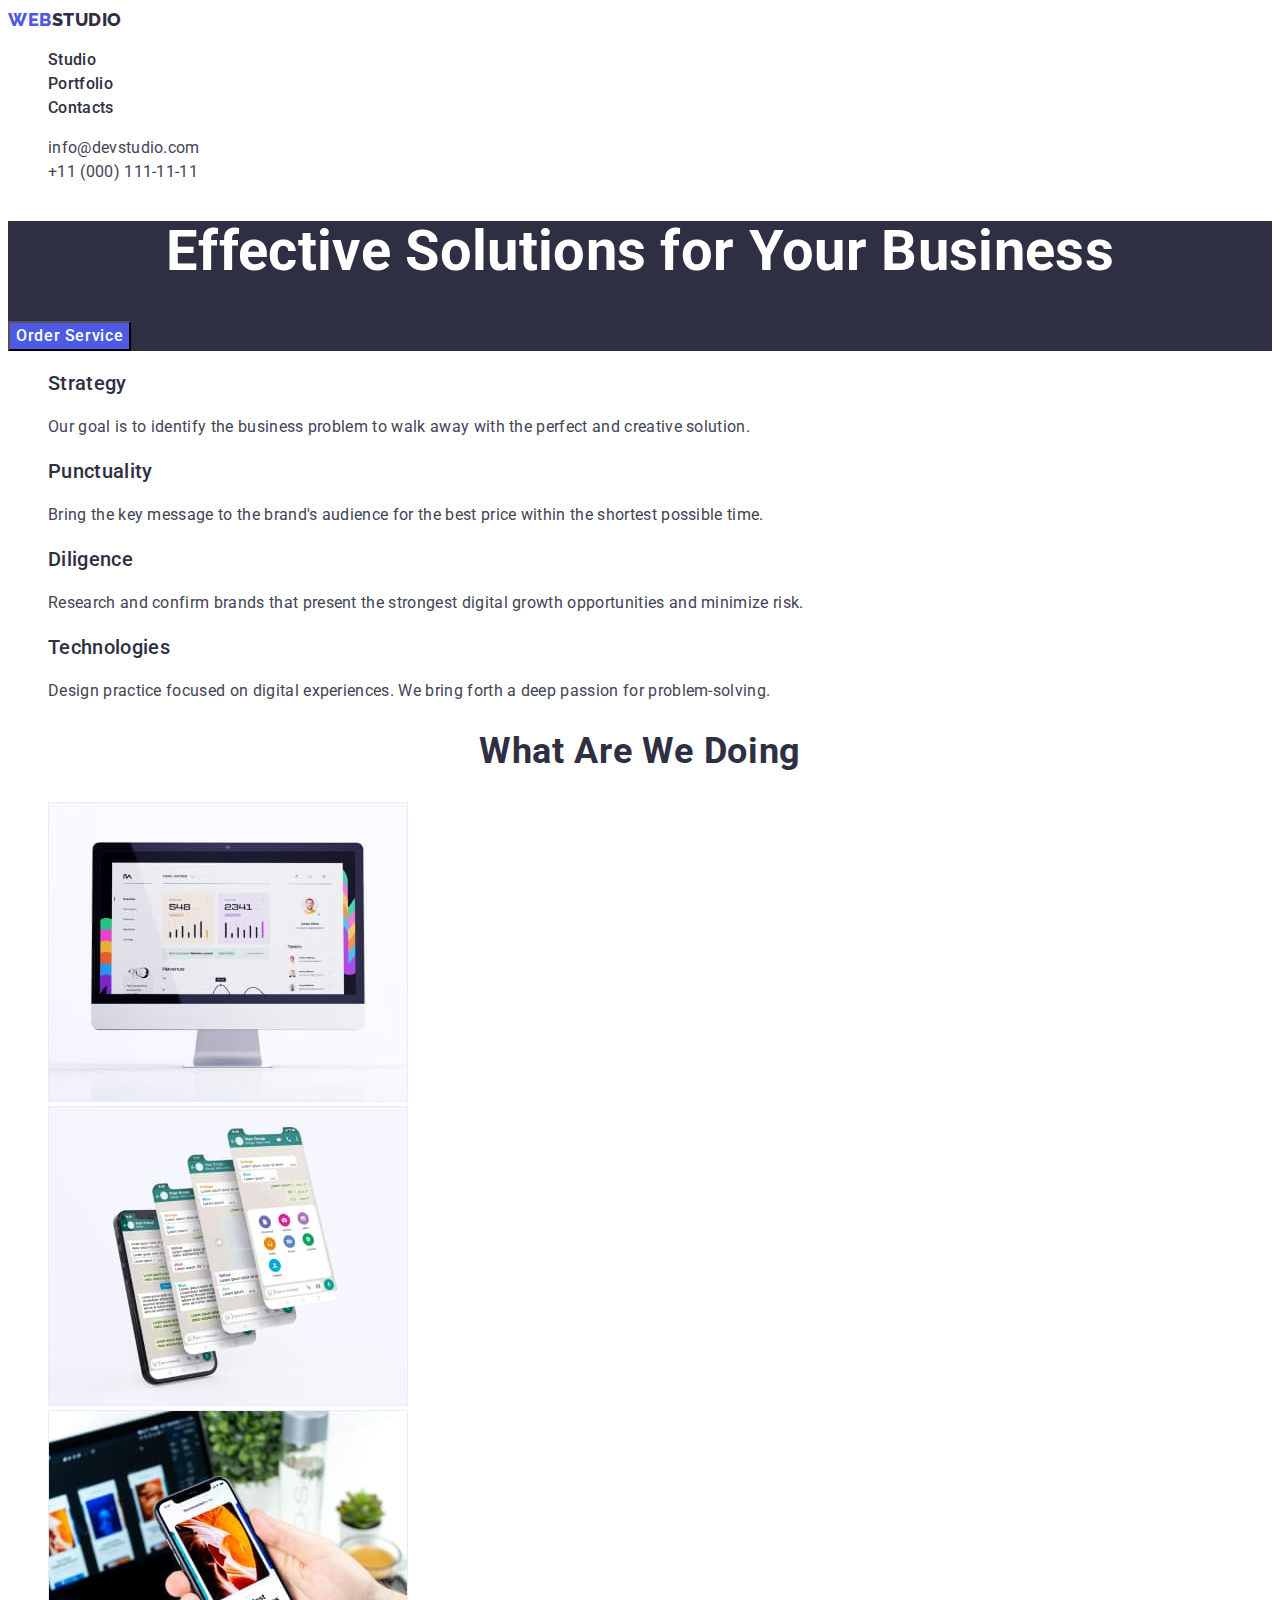
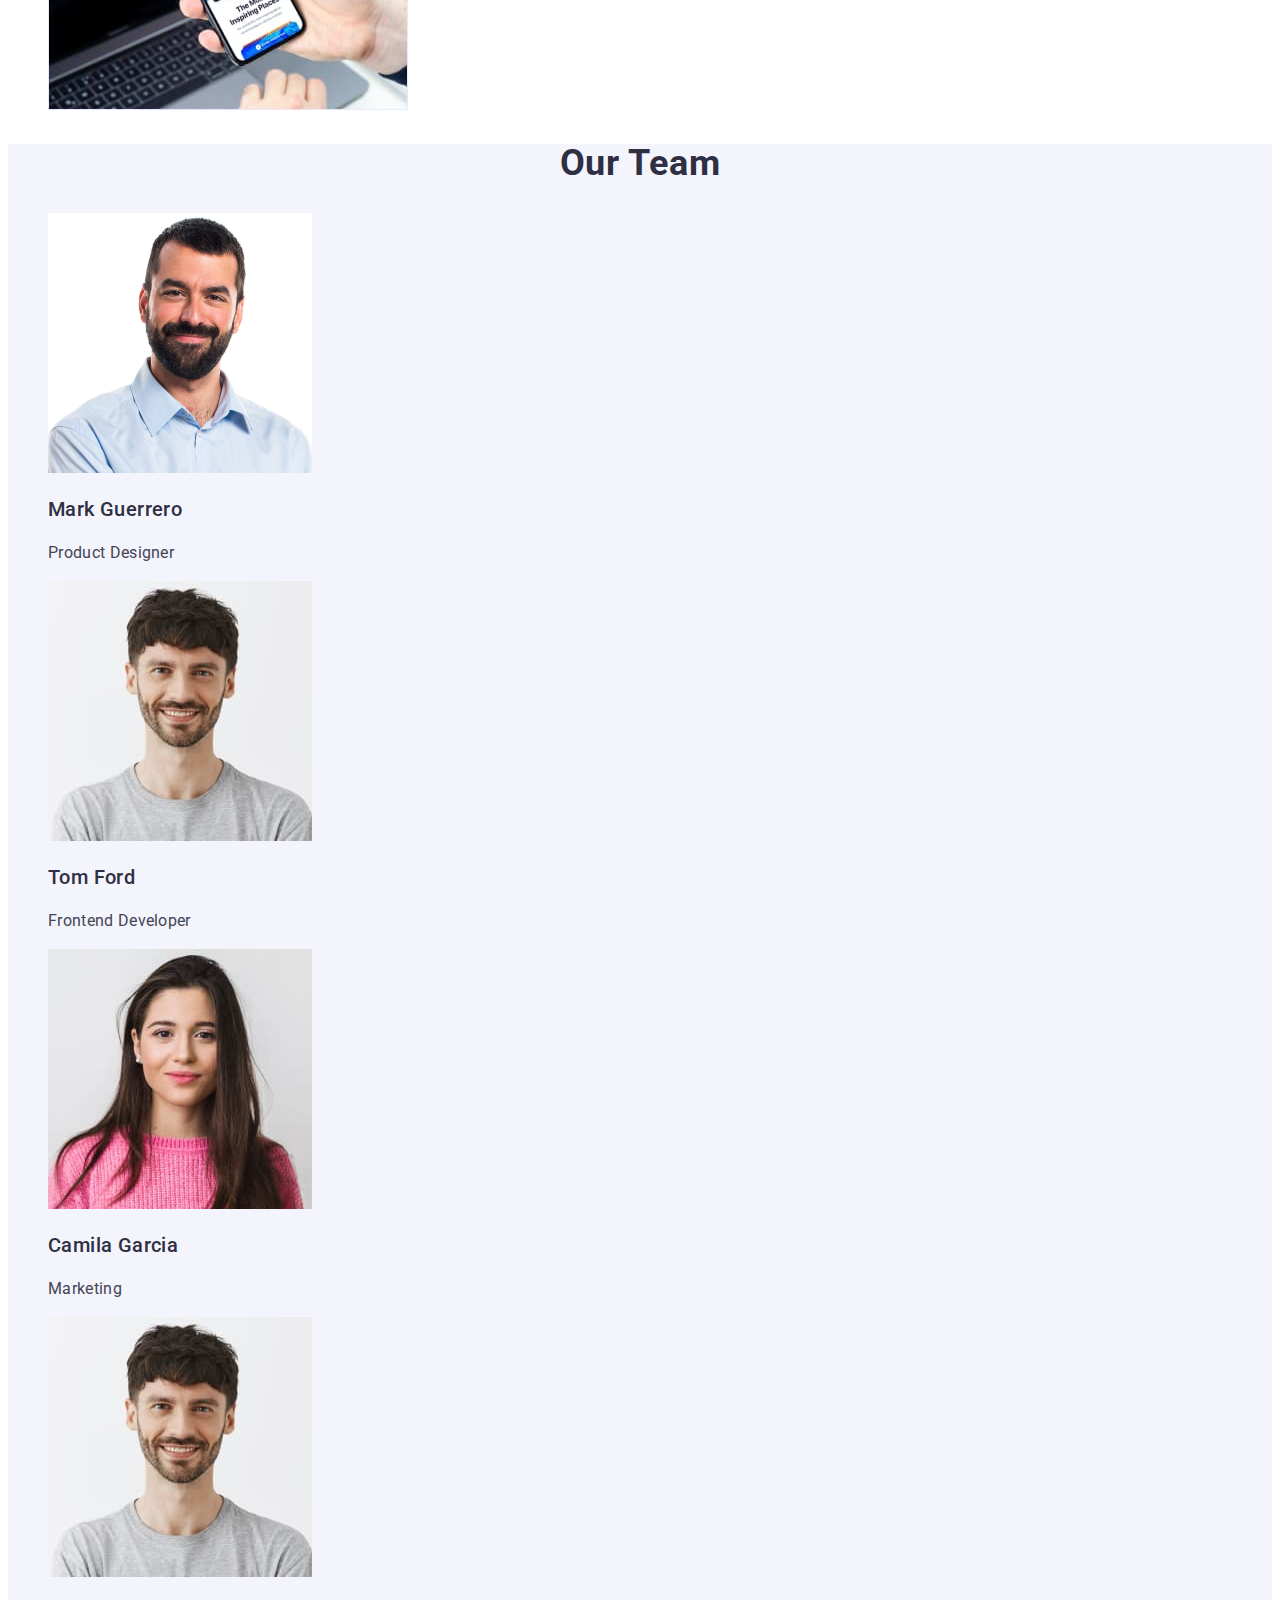
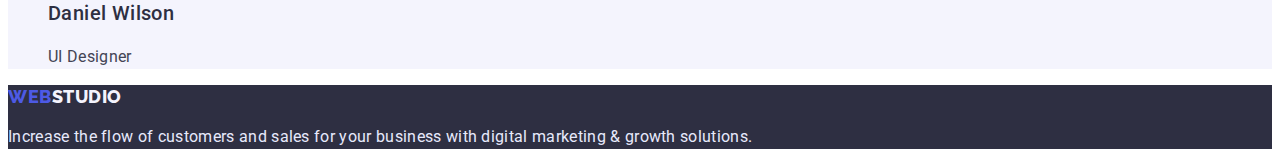
<file: index.html>
<!DOCTYPE html>
<html lang="en">
  <head>
    <meta charset="UTF-8" />
    <meta http-equiv="X-UA-Compatible" content="IE=edge" />
    <meta name="viewport" content="width=device-width, initial-scale=1.0" />
    <link rel="preconnect" href="https://fonts.googleapis.com" />
    <link rel="preconnect" href="https://fonts.gstatic.com" crossorigin />
    <link
      href="https://fonts.googleapis.com/css2?family=Raleway:wght@800&family=Roboto:wght@400;500;700;900&display=swap"
      rel="stylesheet"
    />
    <link rel="stylesheet" href="./css/styles.css" />
    <title>Studio</title>
  </head>
  <body>
    <!-- header -->
    <header>
      <nav>
        <a href="./index.html" class="logo link"
          ><span class="logo-color">Web</span>Studio</a
        >
        <ul class="list">
          <li>
            <a href="./index.html" class="nav-link link">Studio</a>
          </li>
          <li>
            <a href="./portfolio.html" class="nav-link link">Portfolio</a>
          </li>
          <li><a href="" class="nav-link link">Contacts</a></li>
        </ul>
      </nav>
      <address>
        <ul class="list">
          <li>
            <a href="mailto:info@devstudio.com" class="list-contact link"
              >info@devstudio.com</a
            >
          </li>
          <li>
            <a href="tel:+110001111111" class="list-contact link"
              >+11 (000) 111-11-11</a
            >
          </li>
        </ul>
      </address>
    </header>
    <!-- main -->
    <main>
      <!-- hero -->
      <section class="hero">
        <h1 class="hero-title">Effective Solutions for Your Business</h1>
        <button type="button" class="hero-btn btn">Order Service</button>
      </section>

      <!-- преимущества -->
      <section class="benefits">
        <h2 class="visually-hidden">benefits</h2>
        <ul class="list">
          <li>
            <h3 class="benefits-title">Strategy</h3>
            <p class="benefits-text">
              Our goal is to identify the business problem to walk away with the
              perfect and creative solution.
            </p>
          </li>
          <li>
            <h3 class="benefits-title">Punctuality</h3>
            <p class="benefits-text">
              Bring the key message to the brand's audience for the best price
              within the shortest possible time.
            </p>
          </li>
          <li>
            <h3 class="benefits-title">Diligence</h3>
            <p class="benefits-text">
              Research and confirm brands that present the strongest digital
              growth opportunities and minimize risk.
            </p>
          </li>
          <li>
            <h3 class="benefits-title">Technologies</h3>
            <p class="benefits-text">
              Design practice focused on digital experiences. We bring forth a
              deep passion for problem-solving.
            </p>
          </li>
        </ul>
      </section>
      <!-- What are we doing -->
      <section class="doing">
        <h2 class="doing-title">What are we doing</h2>
        <ul class="list">
          <li>
            <img
              src="./images/computer.jpg"
              alt="computer"
              width="360"
              height="300"
            />
          </li>
          <li>
            <img
              src="./images/appllicution.jpg"
              alt="appllicution"
              width="360"
              height="300"
            />
          </li>
          <li>
            <img
              src="./images/phone.jpg"
              alt="phone"
              width="360"
              height="300"
            />
          </li>
        </ul>
      </section>
      <!-- team -->
      <section class="team">
        <h2 class="team-title">Our Team</h2>
        <ul class="list">
          <li>
            <img
              src="./images/img.jpg"
              alt="employee"
              width="264"
              height="260"
            />
            <h3 class="team-after-title">Mark Guerrero</h3>
            <p class="team-text">Product Designer</p>
          </li>
          <li>
            <img
              src="./images/man.jpg"
              alt="employee"
              width="264"
              height="260"
            />
            <h3 class="team-after-title">Tom Ford</h3>
            <p class="team-text">Frontend Developer</p>
          </li>
          <li>
            <img
              src="./images/img_women.jpg"
              alt="employee"
              width="264"
              height="260"
            />
            <h3 class="team-after-title">Camila Garcia</h3>
            <p class="team-text">Marketing</p>
          </li>
          <li>
            <img
              src="./images/man.jpg"
              alt="employee"
              width="264"
              height="260"
            />
            <h3 class="team-after-title">Daniel Wilson</h3>
            <p class="team-text">UI Designer</p>
          </li>
        </ul>
      </section>
    </main>
    <!-- footer -->
    <footer class="footer">
      <a href="./index.html" class="footer-logo logo link"
        ><span class="logo-color">Web</span>Studio</a
      >
      <p class="footer-text">
        Increase the flow of customers and sales for your business with digital
        marketing & growth solutions.
      </p>
    </footer>
  </body>
</html>
</file>
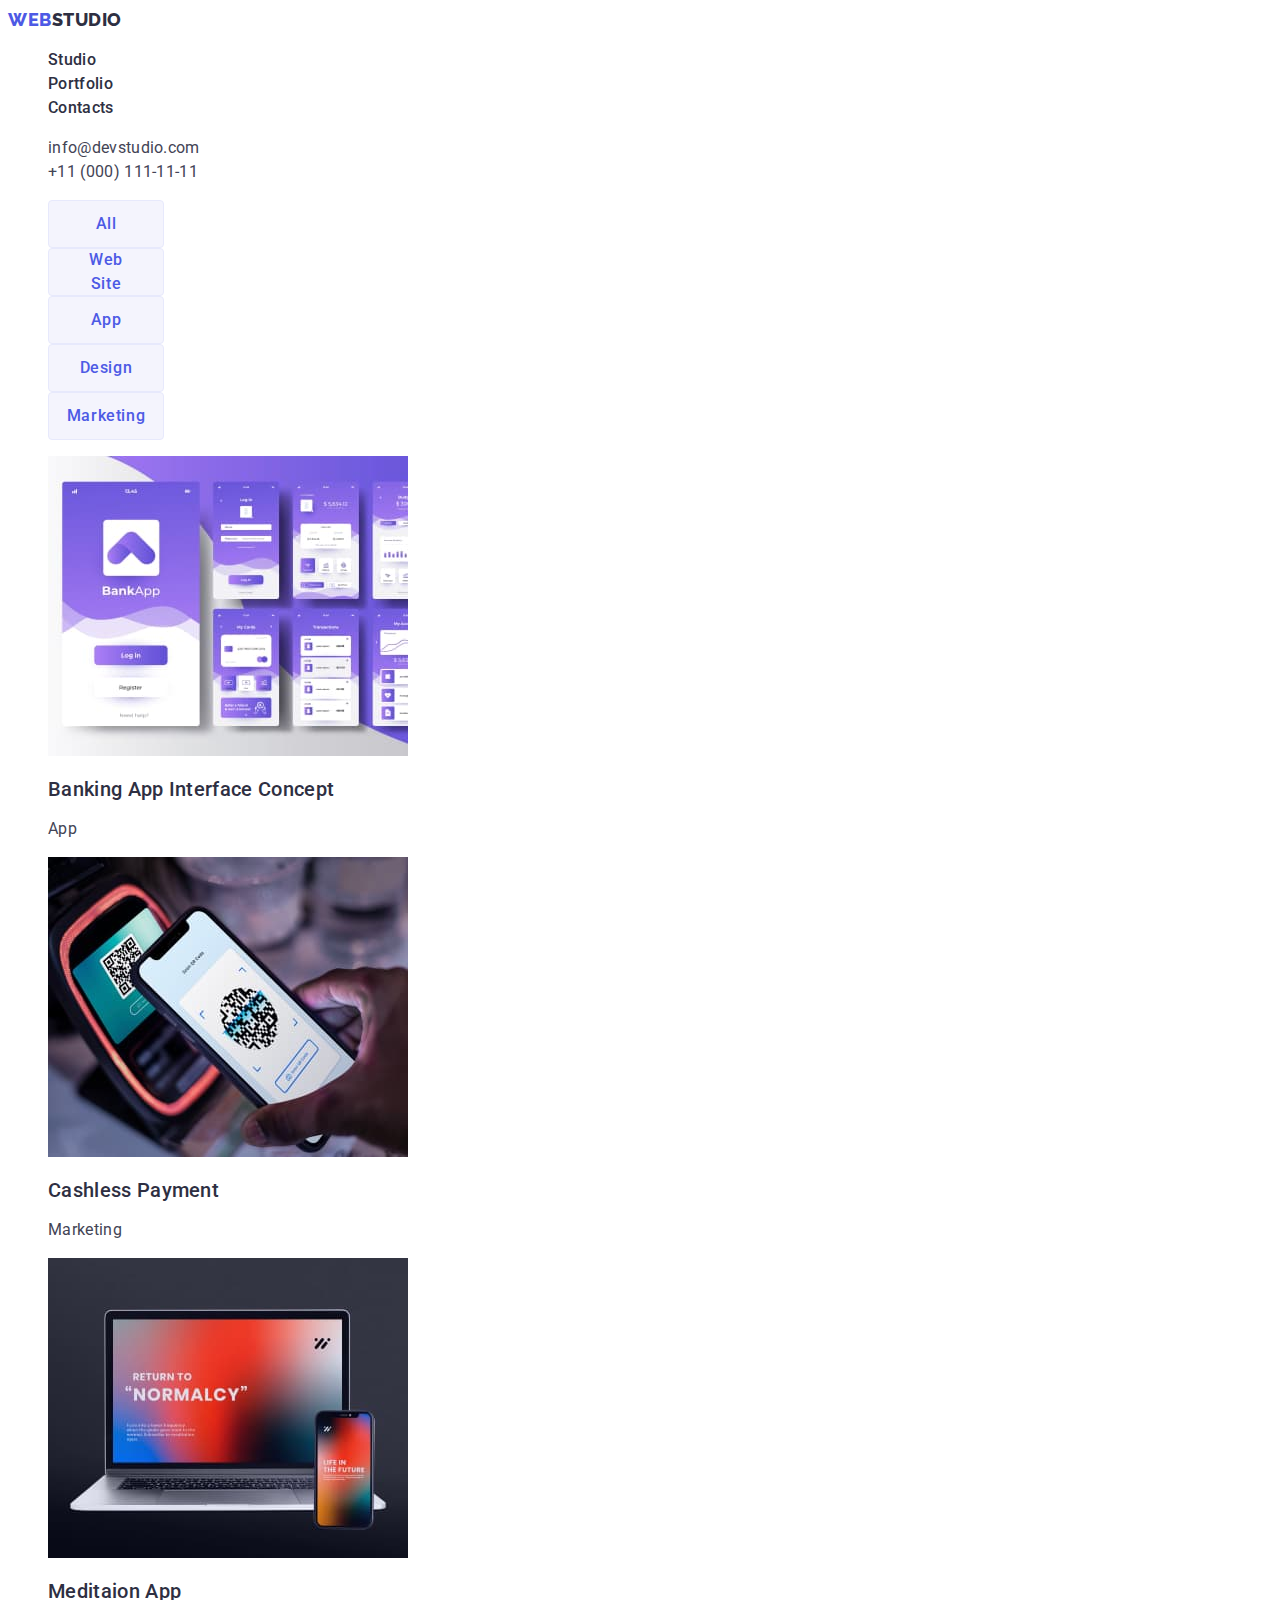
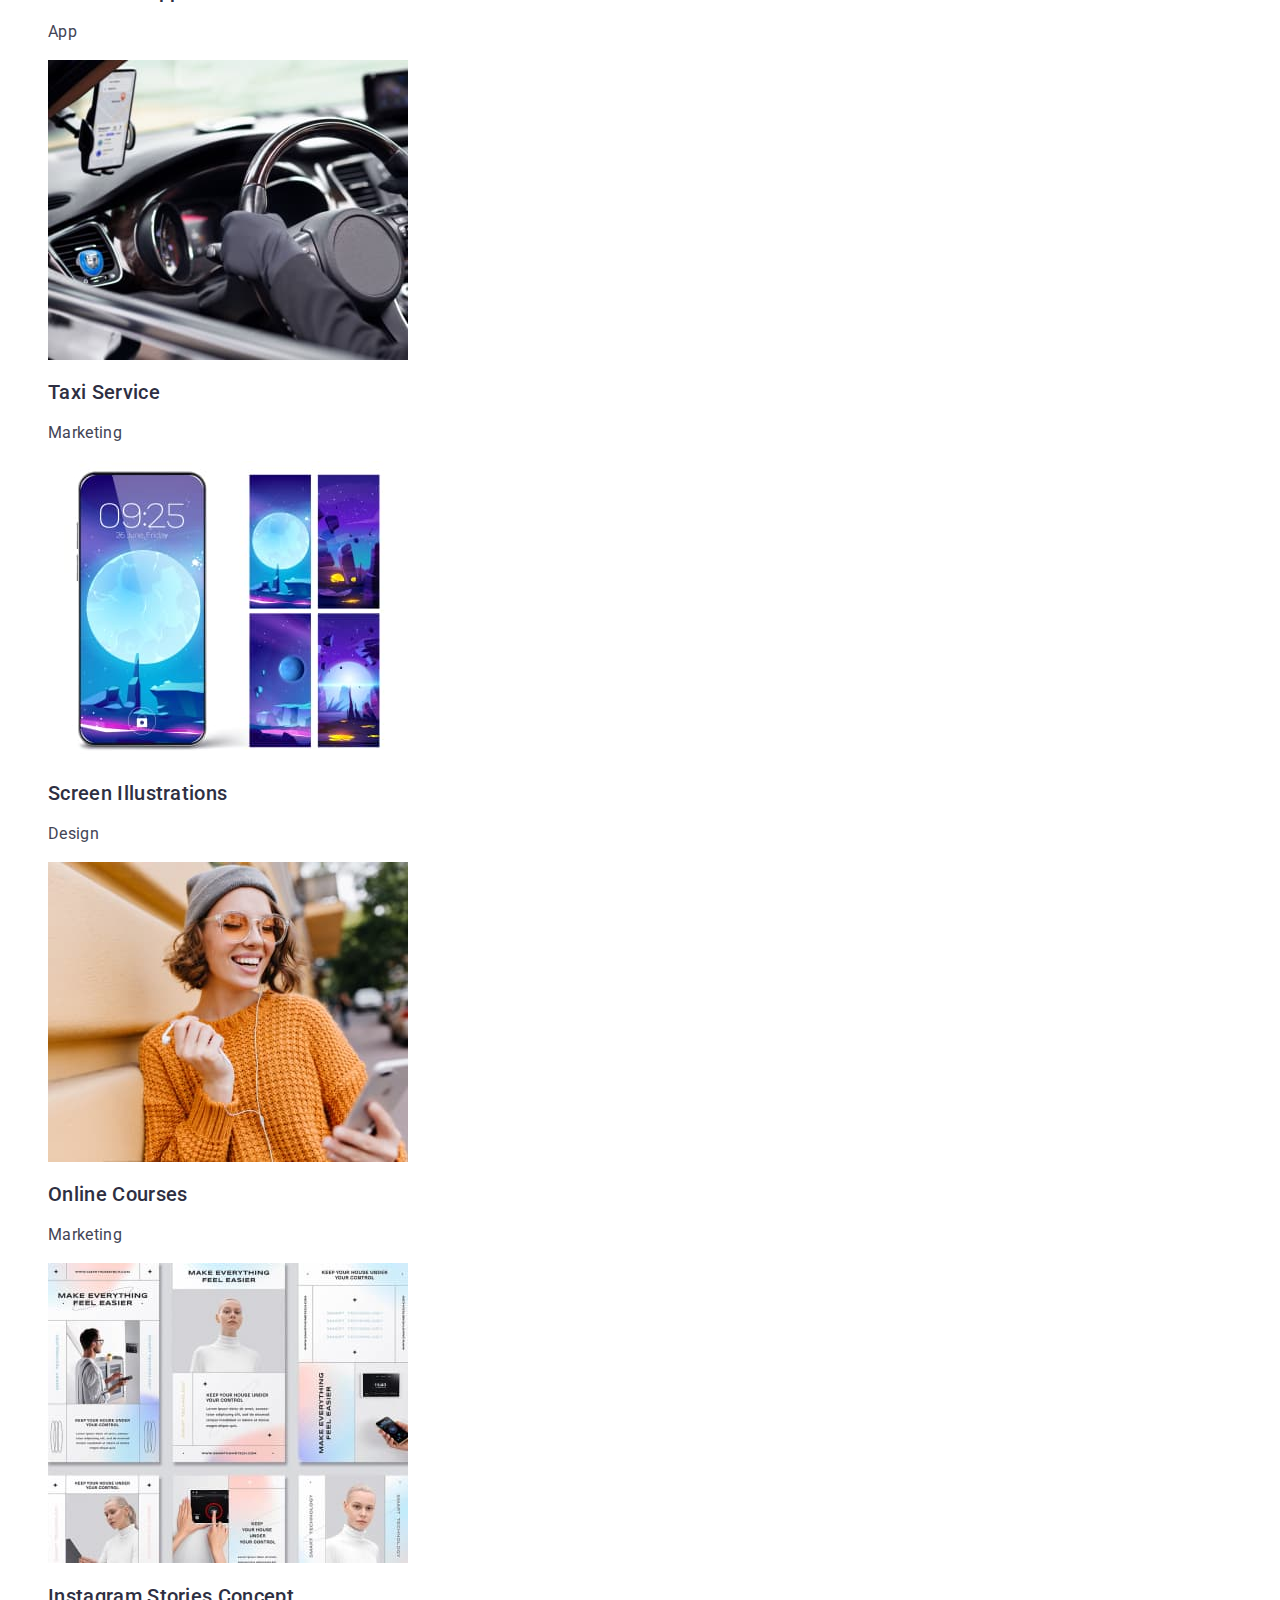
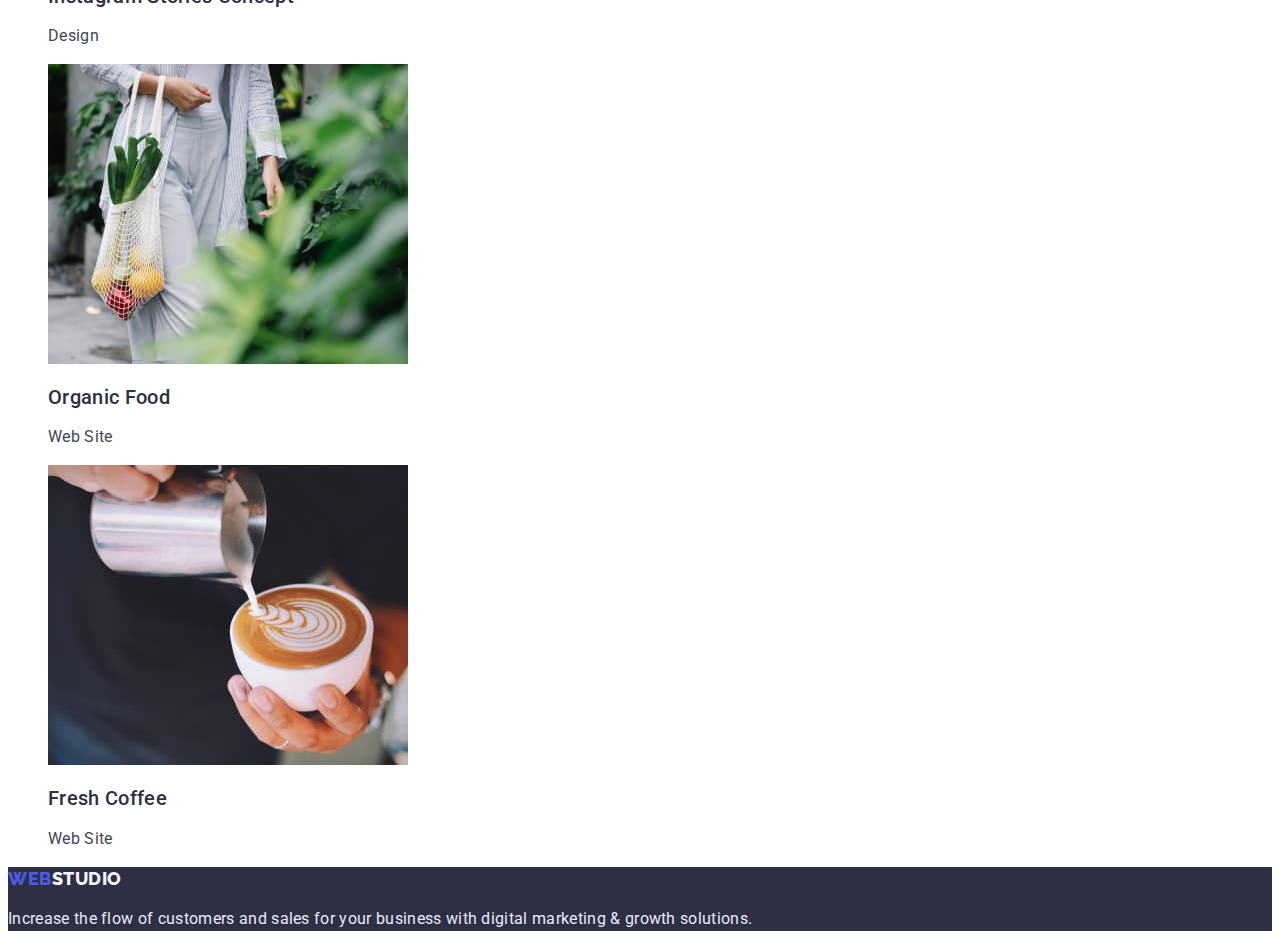
<file: portfolio.html>
<!DOCTYPE html>
<html lang="en">
  <head>
    <meta charset="UTF-8" />
    <meta http-equiv="X-UA-Compatible" content="IE=edge" />
    <meta name="viewport" content="width=device-width, initial-scale=1.0" />
    <link rel="preconnect" href="https://fonts.googleapis.com" />
    <link rel="preconnect" href="https://fonts.gstatic.com" crossorigin />
    <link
      href="https://fonts.googleapis.com/css2?family=Raleway:wght@800&family=Roboto:wght@400;500;700;900&display=swap"
      rel="stylesheet"
    />
    <link rel="stylesheet" href="./css/styles.css" />
    <title>Portfolio</title>
  </head>
  <body>
    <!-- header -->
    <header>
      <nav>
        <a href="./index.html" class="logo link"
          ><span class="logo-color">Web</span>Studio</a
        >
        <ul class="list">
          <li>
            <a href="./index.html" class="nav-link  link">Studio</a>
          </li>
          <li>
            <a href="./portfolio.html" class="nav-link accent link">Portfolio</a>
          </li>
          <li><a href="" class="nav-link link">Contacts</a></li>
        </ul>
      </nav>
      <address>
        <ul class="list">
          <li>
            <a href="mailto:info@devstudio.com" class="list-contact link"
              >info@devstudio.com</a
            >
          </li>
          <li>
            <a href="tel:+110001111111" class="list-contact link"
  300       >+11 (000) 111-11-11</a
            >
          </li>
        </ul>
      </address>
    </header>
    <!-- main -->
    <main>
      <section>
        <h1 class="visually-hidden">Our work</h1>
        <ul class="filter list">
          <li><button type="button" class="filter-btn  btn">All</button></li>
          <li><button type="button" class="filter-btn  btn">Web Site</button></li>
          <li><button type="button" class="filter-btn  btn">App</button></li>
          <li><button type="button" class="filter-btn  btn">Design</button></li>
          <li><button type="button" class="filter-btn  btn">Marketing</button></li>
        </ul>

        <ul class="list-work list">
          <li class="list-item">
            <a href=""
              ><img
                src="./images/bankapp.jpg"
                alt="bank App"
                width="360"
                height="300"
            /></a>
            <h2 class="work-title">Banking App Interface Concept</h2>
            <p class="work-text">App</p>
          </li>
          <li class="list-item">
            <a href=""
              ><img
                src="./images/payment.jpg"
                alt="payment"
                width="360"
                height="300"
            /></a>
            <h2 class="work-title">Cashless Payment</h2>
            <p class="work-text">Marketing</p>
          </li>
          <li class="list-item">
            <a href=""
              ><img
                src="./images/meditaion.jpg"
                alt="meditaion"
                width="360"
                height="300"
            /></a>
            <h2 class="work-title">Meditaion App</h2>
            <p class="work-text">App</p>
          </li>
          <li class="list-item">
            <a href=""
              ><img
                src="./images/taxi.jpg"
                alt="taxi Service"
                width="360"
                height="300"
            /></a>
            <h2 class="work-title">Taxi Service</h2>
            <p class="work-text">Marketing</p>
          </li>
          <li class="list-item">
            <a href=""
              ><img
                src="./images/screen.jpg"
                alt="screen Illustrations"
                width="360"
                height="300"
            /></a>
            <h2 class="work-title">Screen Illustrations</h2>
            <p class="work-text">Design</p>
          </li>
          <li class="list-item">
            <a href=""
              ><img
                src="./images/onlinecourses.jpg"
                alt="online courses"
                width="360"
                height="300"
            /></a>
            <h2 class="work-title">Online Courses</h2>
            <p class="work-text">Marketing</p>
          </li>
          <li class="list-item">
            <a href=""
              ><img
                src="./images/stories.jpg"
                alt="Instagram Stories"
                width="360"
                height="300"
            /></a>
            <h2 class="work-title">Instagram Stories Concept</h2>
            <p class="work-text">Design</p>
          </li>
          <li class="list-item">
            <a href=""
              ><img
                src="./images/organicfood.jpg"
                alt="organic food"
                width="360"
                height="300"
            /></a>
            <h2 class="work-title">Organic Food</h2>
            <p class="work-text">Web Site</p>
          </li>
          <li class="list-item">
            <a href=""
              ><img
                src="./images/freshcoffe.jpg"
                alt="Fresh Coffee"
                width="360"
                height="300"
            /></a>
            <h2 class="work-title">Fresh Coffee</h2>
            <p class="work-text">Web Site</p>
          </li>
        </ul>
      </section>
    </main>

    <!-- footer -->
    <footer class="footer">
      <a href="./index.html" class="footer-logo logo link"
        ><span class="logo-color">Web</span>Studio</a
      >
      <p class="footer-text">
        Increase the flow of customers and sales for your business with digital
        marketing & growth solutions.
      </p>
    </footer>
  </body>
</html>
</file>
<file: css/styles.css>
body {
  font-family: "Roboto", sans-serif;
  letter-spacing: 0.02em;
 
}

:root {
  --accent-color: #4d5ae5;
  --basic-color: #2e2f42;
  --color-text: #434455;
  --color-text-button: #ffffff;
  --color-background: #f4f4fd;
  --color-footer-text: #e7e9fc;
  --color-hover: #404bbf;
}
 /* -------------------utilits---------------------------- */
.link {
  text-decoration: none;
}

.list {
  list-style: none;
}

.btn{
    cursor: pointer;
}

.visually-hidden{
    position: absolute;
    white-space: nowrap;
    width: 1px;
    height: 1px;
    overflow: hidden;
    border: 0;
    padding: 0;
    clip: rect(0 0 0 0);
    clip-path: inset(50%);
    margin: -1px;
}


/* ---------------HEADER--------------------- */

.logo {
  font-family: "Raleway";

  font-weight: 800;
  font-size: 18px;
  line-height: 1.33;
  display: flex;
  align-items: center;
  letter-spacing: 0.03em;
  text-transform: uppercase;
  color: var(--basic-color);
}
.logo .logo-color {
  color: var(--accent-color);
}


.nav-link {
  font-style: normal;
  font-weight: 500;
  font-size: 16px;
  line-height: 1.5;
  color: var(--basic-color);
}

.nav-link:hover, .nav-link:focus{
color: var(--accent-color);
}


.list-contact {
  font-style: normal;
  font-weight: 400;
  font-size: 16px;
  line-height: 1.5;
  color: var(--color-text);
}

.list-contact:hover, :focus{
    color: var(--color-hover);
}

/* ---------------HERO--------------------- */

.hero {
  background-color: var(--basic-color);
}
.hero-title {
  font-style: normal;
  font-weight: 700;
  font-size: 56px;
  line-height: 1.1;

  text-align: center;
  color: var(--color-text-button);
}
.hero-btn {
  font-family: inherit;
  font-style: normal;
  font-weight: 500;
  font-size: 16px;
  line-height: 1.5;
  display: flex;
  align-items: center;
  letter-spacing: 0.04em;

  color: var(--color-text-button);

  background-color: var(--accent-color);
}

.hero-btn:hover, .hero-btn:focus{
    background-color: var(--color-hover);
}


/* ---------------BENEFITS--------------------- */

.benefits-title {
  font-weight: 500;
  font-size: 20px;
  line-height: 1.2;
  color: var(--basic-color);
}
.benefits-text {
  font-size: 16px;
  line-height: 1.5;

  color: var(--color-text);
}

/* ---------------What are we doing--------------------- */

.doing-title {
  font-weight: 700;
  font-size: 36px;
  line-height: 1.1;
  text-align: center;
  letter-spacing: 0.02em;
  text-transform: capitalize;
  color: var(--basic-color);
}

/* ---------------Our Team--------------------- */
.team {
  background-color: var(--color-background);
}
.team-title {
  font-weight: 700;
  font-size: 36px;
  line-height: 1.1;
  text-align: center;
  letter-spacing: 0.02em;
  text-transform: capitalize;
  color: var(--basic-color);
}
.team-after-title {
  font-weight: 500;
  font-size: 20px;
  line-height: 1.2;
  letter-spacing: 0.02em;
  color: var(--basic-color);
}
.team-text {
  font-size: 16px;
  line-height: 1.5;
  color: var(--color-text);
}

/* ---------------FOOTER--------------------- */

.footer {
  background-color: var(--basic-color);
}

.footer-text {
  font-size: 16px;
  line-height: 1.5;
  color: var(--color-footer-text);
}

.footer-logo.logo {
  color: var(--color-background);
}

/* ---------------PORTFOLIO--------------------- */

/* ---------------buttons--------------------- */

.filter-btn {
  font-family: inherit;
  font-weight: 500;
  font-size: 16px;
  line-height: 1.5;
  display: flex;
  align-items: center;
  text-align: center;
  letter-spacing: 0.04em;

  color: var(--accent-color);

  /* border */
  display: flex;
  flex-direction: row;
  justify-content: center;
  align-items: center;
  padding: 12px 24px;
  width: 116px;
  height: 48px;
  background: #f4f4fd;
  border: 1px solid #e7e9fc;
  border-radius: 4px;
}


.filter-btn :hover, .filter-btn:focus {
  color: #ffffff;
  background: var(--color-hover);
}

/* ---------------WORKS--------------------- */

.list-item{
    background-color: var(--color-text-button);
}


.work-title {
  font-weight: 500;
  font-size: 20px;
  line-height: 1.2;
  color: var(--basic-color);
}
.work-text {
  font-size: 16px;
  line-height: 1.5;
  color: var(--color-text);
}
</file>
